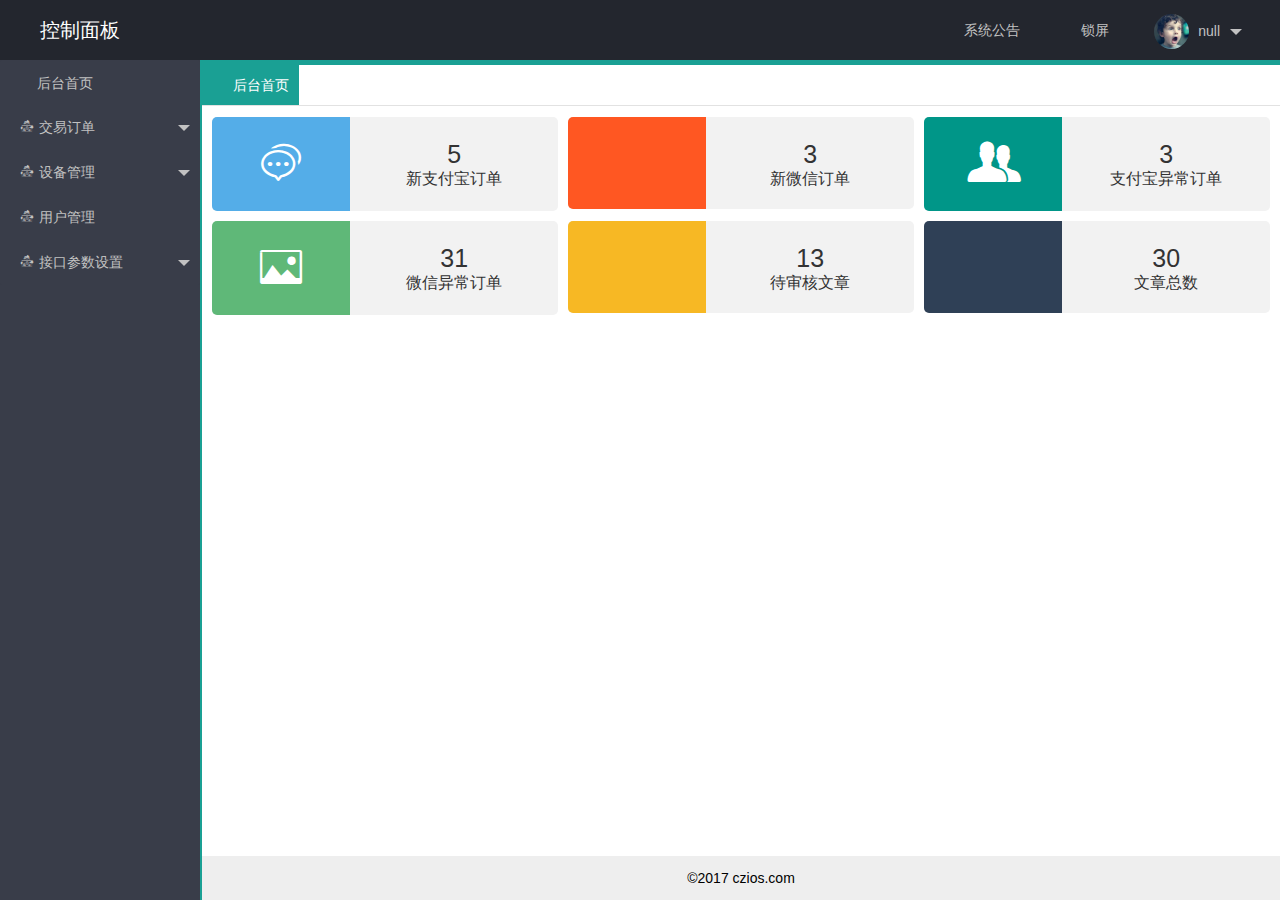
<file: WebRoot/admin/index.html>
<!DOCTYPE html>
<html>
<head>
	<meta charset="utf-8">
	<title>在线支付后台管理</title>
	<meta name="renderer" content="webkit">
	<meta http-equiv="X-UA-Compatible" content="IE=edge,chrome=1">
	<meta http-equiv="Access-Control-Allow-Origin" content="*">
	<meta name="viewport" content="width=device-width, initial-scale=1, maximum-scale=1">
	<meta name="apple-mobile-web-app-status-bar-style" content="black">
	<meta name="apple-mobile-web-app-capable" content="yes">
	<meta name="format-detection" content="telephone=no">
	<link rel="icon" href="favicon.ico">
	<link rel="stylesheet" href="layui/css/layui.css" media="all" />
	<link rel="stylesheet" href="css/font_eolqem241z66flxr.css" media="all" />
	<link rel="stylesheet" href="css/main.css" media="all" />
</head>
<body class="main_body">
	<div class="layui-layout layui-layout-admin">
		<!-- 顶部 -->
		<div class="layui-header header">
			<div class="layui-main">
				<a href="#" class="logo">控制面板</a>
				
			    <!-- 顶部右侧菜单 -->
			    <ul class="layui-nav top_menu">
			    	<li class="layui-nav-item showNotice" id="showNotice" pc>
						<a href="javascript:;"><i class="iconfont icon-gonggao"></i><cite>系统公告</cite></a>
					</li>
			    	<li class="layui-nav-item" mobile>
			    		<a href="javascript:;" data-url="page/user/changePwd.html"><i class="iconfont icon-shezhi1" data-icon="icon-shezhi1"></i><cite>设置</cite></a>
			    	</li>
			    	<li class="layui-nav-item" mobile>
			    		<a href="javascript:;" class="logout"><i class="iconfont icon-loginout"></i> 退出</a>
			    	</li>
					<li class="layui-nav-item lockcms" pc>
						<a href="javascript:;"><i class="iconfont icon-lock1"></i><cite>锁屏</cite></a>
					</li>
					<li class="layui-nav-item" pc>
						<a href="javascript:;"  class="username">
							<img src="images/face.jpg" class="layui-circle" width="35" height="35">
							<cite></cite>
						</a>
						<dl class="layui-nav-child">
							<dd><a href="javascript:;" data-url="page/user/userInfo.html"><i class="iconfont icon-zhanghu" data-icon="icon-zhanghu"></i><cite>个人资料</cite></a></dd>
							<dd><a href="javascript:;" data-url="page/user/changePwd.html"><i class="iconfont icon-shezhi1" data-icon="icon-shezhi1"></i><cite>修改密码</cite></a></dd>
							<dd><a href="javascript:;" class="logout"><i class="iconfont icon-loginout"></i><cite>退出</cite></a></dd>
						</dl>
					</li>
				</ul>
			</div>
		</div>
		<!-- 左侧导航 -->
		<div class="layui-side layui-bg-black">

			<div class="navBar layui-side-scroll"></div>
		</div>
		<!-- 右侧内容 -->
		<div class="layui-body layui-form">
			<div class="layui-tab marg0" lay-filter="bodyTab">
				<ul class="layui-tab-title top_tab">
					<li class="layui-this" lay-id=""><i class="iconfont icon-computer"></i> <cite>后台首页</cite></li>
				</ul>
				<div class="layui-tab-content clildFrame">
					<div class="layui-tab-item layui-show">
						<iframe src="page/main.html"></iframe>
					</div>
				</div>
			</div>
		</div>
		<!-- 底部 -->
		<div class="layui-footer footer">
			<p>©2017 czios.com</p>
		</div>
	</div>

	<!-- 锁屏 -->
	<div class="admin-header-lock" id="lock-box" style="display: none;">
		<div class="admin-header-lock-img"><img src="images/face.jpg"/></div>
		<div class="admin-header-lock-name" id="lockUserName">admin</div>
		<div class="input_btn">
			<input type="password" class="admin-header-lock-input layui-input" placeholder="请输入密码解锁.." name="lockPwd" id="lockPwd" />
			<button class="layui-btn" id="unlock">解锁</button>
		</div>
	</div>
	<!-- 移动导航 -->
	<div class="site-tree-mobile layui-hide"><i class="layui-icon">&#xe602;</i></div>
	<div class="site-mobile-shade"></div>

	<script type="text/javascript" src="layui/layui.js"></script>
	<script type="text/javascript" src="js/nav.js"></script>
	<script type="text/javascript" src="js/leftNav.js"></script>
	<script type="text/javascript" src="js/index.js"></script>
</body>
</html>
</file>
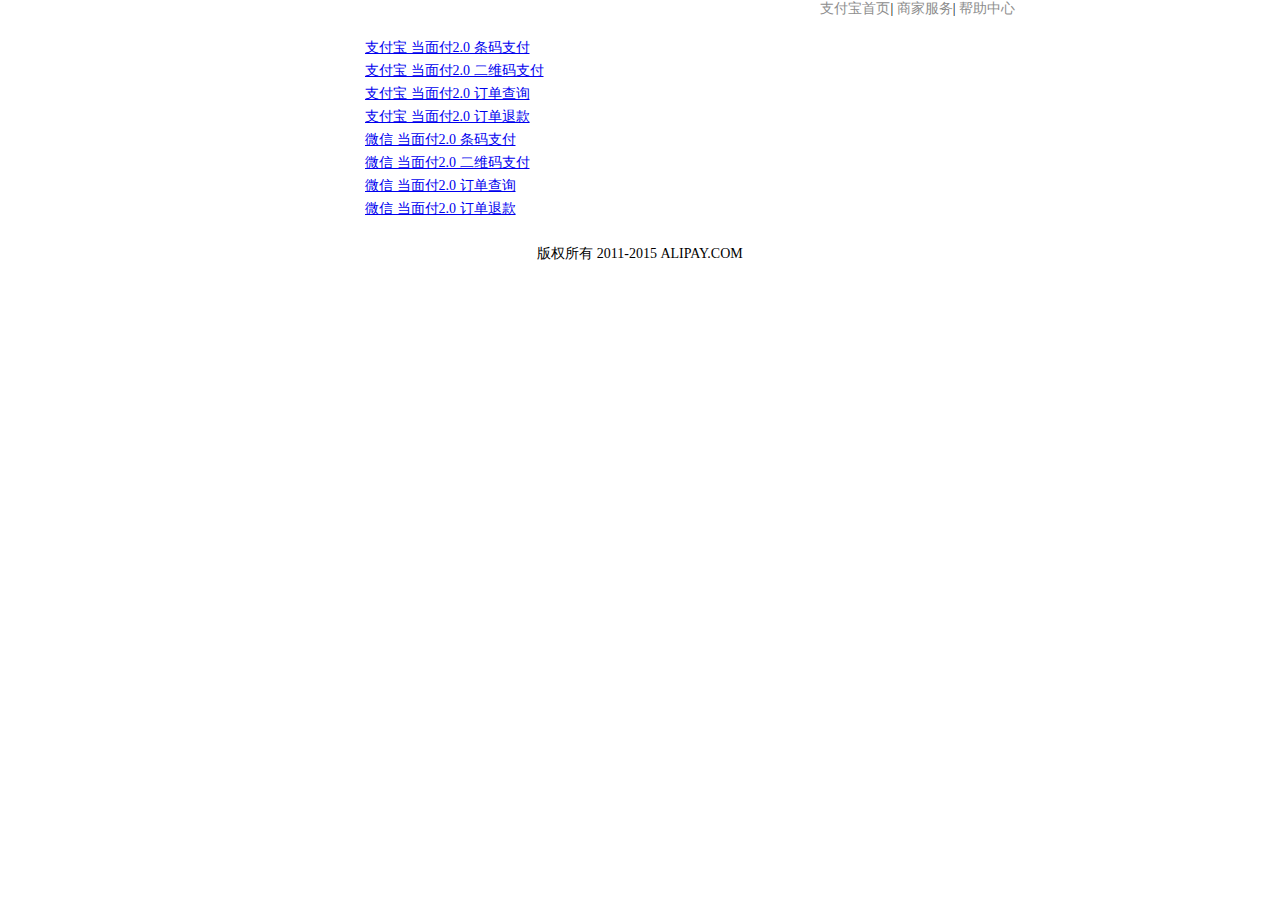
<file: WebRoot/paytest.html>
<!DOCTYPE html PUBLIC "-//W3C//DTD XHTML 1.0 Transitional//EN" "http://www.w3.org/TR/xhtml1/DTD/xhtml1-transitional.dtd">
<html>
	<head>
	<title>当面付DEMO</title>
	<meta http-equiv="Content-Type" content="text/html; charset=UTF-8">
<style>
*{
	margin:0;
	padding:0;
}
ul,ol{
	list-style:none;
}
.title{
    color: #ADADAD;
    font-size: 14px;
    font-weight: bold;
    padding: 8px 16px 5px 10px;
}
.hidden{
	display:none;
}

.new-btn-login-sp{
	border:1px solid #D74C00;
	padding:1px;
	display:inline-block;
}

.new-btn-login{
    background-color: transparent;
    background-image: url("images/new-btn-fixed.png");
    border: medium none;
}
.new-btn-login{
    background-position: 0 -198px;
    width: 82px;
	color: #FFFFFF;
    font-weight: bold;
    height: 28px;
    line-height: 28px;
    padding: 0 10px 3px;
}
.new-btn-login:hover{
	background-position: 0 -167px;
	width: 82px;
	color: #FFFFFF;
    font-weight: bold;
    height: 28px;
    line-height: 28px;
    padding: 0 10px 3px;
}
.bank-list{
	overflow:hidden;
	margin-top:5px;
}
.bank-list li{
	float:left;
	width:153px;
	margin-bottom:5px;
}

#main{
	width:750px;
	margin:0 auto;
	font-size:14px;
	font-family:'宋体';
}
#logo{
	background-color: transparent;
    background-image: url("images/new-btn-fixed.png");
    border: medium none;
	background-position:0 0;
	width:166px;
	height:35px;
    float:left;
}
.red-star{
	color:#f00;
	width:10px;
	display:inline-block;
}
.null-star{
	color:#fff;
}
.content{
	margin-top:5px;
}

.content dt{
	width:160px;
	display:inline-block;
	text-align:right;
	float:left;
	
}
.content dd{
	margin-left:100px;
	margin-bottom:5px;
}
#foot{
	margin-top:10px;
}
.foot-ul li {
	text-align:center;
}
.note-help {
    color: #999999;
    font-size: 12px;
    line-height: 130%;
    padding-left: 3px;
}

.cashier-nav {
    font-size: 14px;
    margin: 15px 0 10px;
    text-align: left;
    height:30px;
    border-bottom:solid 2px #CFD2D7;
}
.cashier-nav ol li {
    float: left;
}
.cashier-nav li.current {
    color: #AB4400;
    font-weight: bold;
}
.cashier-nav li.last {
    clear:right;
}
.alipay_link {
    text-align:right;
}
.alipay_link a:link{
    text-decoration:none;
    color:#8D8D8D;
}
.alipay_link a:visited{
    text-decoration:none;
    color:#8D8D8D;
}
</style>
</head>
<body text=#000000 bgColor="#ffffff" leftMargin=0 topMargin=4>
	<div id="main">
		<div id="head">
            <dl class="alipay_link">
                <a target="_blank" href="http://www.alipay.com/"><span>支付宝首页</span></a>|
                <a target="_blank" href="https://b.alipay.com/home.htm"><span>商家服务</span></a>|
                <a target="_blank" href="http://help.alipay.com/support/index_sh.htm"><span>帮助中心</span></a>
            </dl>
            <span class="title"></span>
		</div>
        
        
            <div id="body" style="clear:left">
                <dl class="content">
					<dt></dt>
					<dd>
						<a target="_blank" href="trade_pay.jsp"><span>支付宝 当面付2.0  条码支付</span></a>
					</dd>
					
					<dt></dt>
					<dd>
						<a target="_blank" href="trade_precreate.jsp"><span>支付宝 当面付2.0  二维码支付</span></a>
					</dd>
					
					<dt></dt>
					<dd>
						<a target="_blank" href="./trade_query.jsp"><span>支付宝 当面付2.0  订单查询</span></a>						
					</dd>
					
					<dt></dt>
					<dd>
						<a target="_blank" href="./trade_refund.jsp"><span>支付宝 当面付2.0  订单退款</span></a>						
					</dd>
                </dl>
            </div>
			
			            <div id="body" style="clear:left">
                <dl class="content">
					<dt></dt>
					<dd>
						<a target="_blank" href="wxtrade_pay.jsp"><span>微信 当面付2.0  条码支付</span></a>
					</dd>
					
					<dt></dt>
					<dd>
						<a target="_blank" href="wxtrade_precreate.jsp"><span>微信 当面付2.0  二维码支付</span></a>
					</dd>
					
					<dt></dt>
					<dd>
						<a target="_blank" href="./wxtrade_query.jsp"><span>微信 当面付2.0  订单查询</span></a>						
					</dd>
					
					<dt></dt>
					<dd>
						<a target="_blank" href="./wxtrade_refund.jsp"><span>微信 当面付2.0  订单退款</span></a>						
					</dd>
                </dl>
            </div>

        <div id="foot">
			<ul class="foot-ul">
				<li><font class="note-help"> </font></li>
				<li>
					版权所有 2011-2015 ALIPAY.COM 
				</li>
			</ul>
		</div>
	</div>
</body>
</html>
</file>
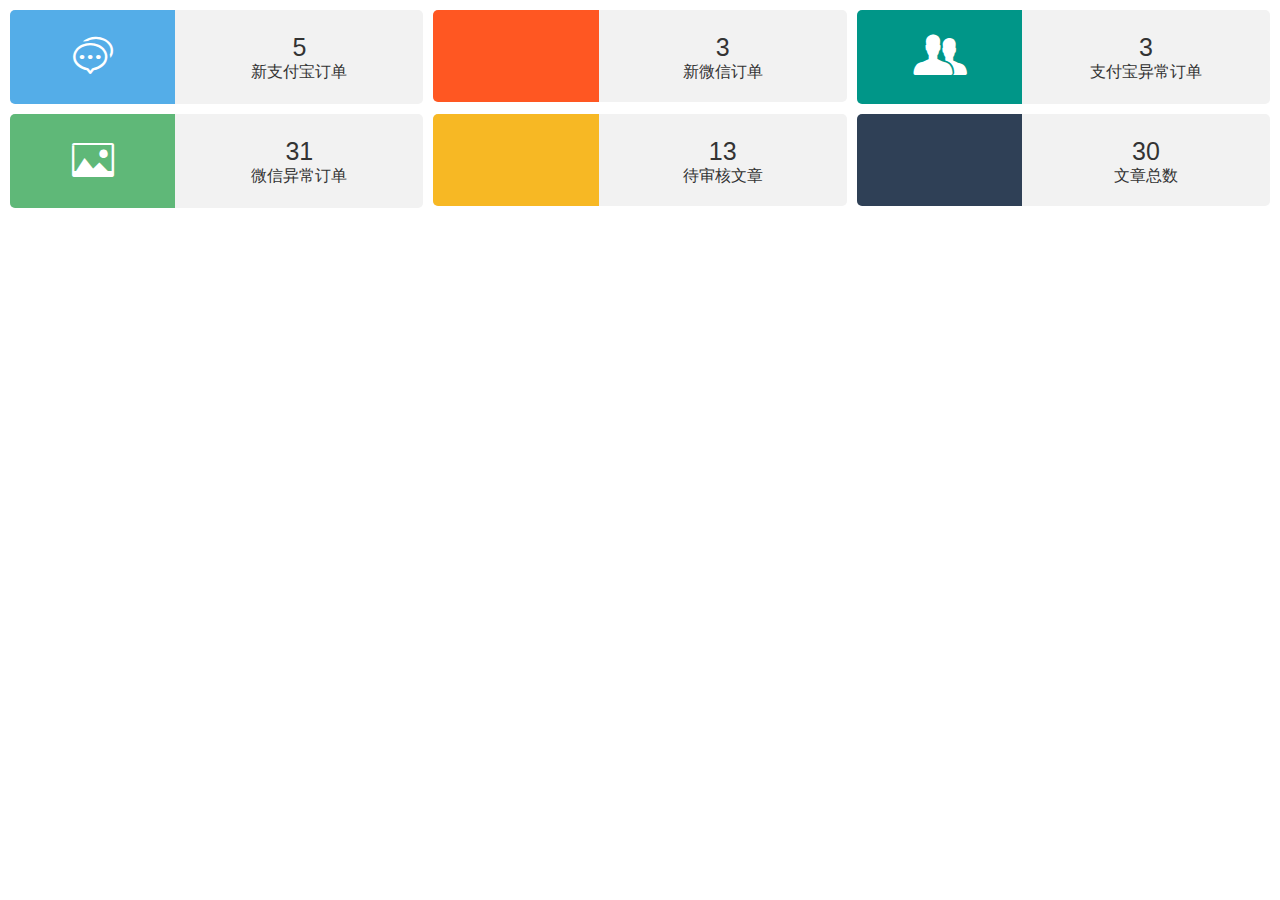
<file: WebRoot/admin/page/main.html>
<!DOCTYPE html>
<html>
<head>
	<meta charset="utf-8">
	<title>首页--后台管理</title>
	<meta name="renderer" content="webkit">
	<meta http-equiv="X-UA-Compatible" content="IE=edge,chrome=1">
	<meta name="viewport" content="width=device-width, initial-scale=1, maximum-scale=1">
	<meta name="apple-mobile-web-app-status-bar-style" content="black">
	<meta name="apple-mobile-web-app-capable" content="yes">
	<meta name="format-detection" content="telephone=no">
	<link rel="stylesheet" href="../layui/css/layui.css" media="all" />
	<link rel="stylesheet" href="../css/font_eolqem241z66flxr.css" media="all" />
	<link rel="stylesheet" href="../css/main.css" media="all" />
</head>
<body class="childrenBody">
	<div class="panel_box row">
		<div class="panel col">
			<a href="javascript:;" data-url="page/message/message.html">
				<div class="panel_icon">
					<i class="layui-icon" data-icon="&#xe63a;">&#xe63a;</i>
				</div>
				<div class="panel_word newMessage">
					<span></span>
					<cite>新支付宝订单</cite>
				</div>
			</a>
		</div>
		<div class="panel col">
			<a href="javascript:;" data-url="page/user/allUsers.html">
				<div class="panel_icon" style="background-color:#FF5722;">
					<i class="iconfont icon-dongtaifensishu" data-icon="icon-dongtaifensishu"></i>
				</div>
				<div class="panel_word userAll">
					<span></span>
					<cite>新微信订单</cite>
				</div>
			</a>
		</div>
		<div class="panel col">
			<a href="javascript:;" data-url="page/user/allUsers.html">
				<div class="panel_icon" style="background-color:#009688;">
					<i class="layui-icon" data-icon="&#xe613;">&#xe613;</i>
				</div>
				<div class="panel_word userAll">
					<span></span>
					<cite>支付宝异常订单</cite>
				</div>
			</a>
		</div>
		<div class="panel col">
			<a href="javascript:;" data-url="page/img/images.html">
				<div class="panel_icon" style="background-color:#5FB878;">
					<i class="layui-icon" data-icon="&#xe64a;">&#xe64a;</i>
				</div>
				<div class="panel_word imgAll">
					<span></span>
					<cite>微信异常订单</cite>
				</div>
			</a>
		</div>
		<div class="panel col">
			<a href="javascript:;" data-url="page/news/newsList.html">
				<div class="panel_icon" style="background-color:#F7B824;">
					<i class="iconfont icon-wenben" data-icon="icon-wenben"></i>
				</div>
				<div class="panel_word waitNews">
					<span></span>
					<cite>待审核文章</cite>
				</div>
			</a>
		</div>
		<div class="panel col max_panel">
			<a href="javascript:;" data-url="page/news/newsList.html">
				<div class="panel_icon" style="background-color:#2F4056;">
					<i class="iconfont icon-text" data-icon="icon-text"></i>
				</div>
				<div class="panel_word allNews">
					<span></span>
					<em>文章总数</em>
					<cite>文章列表</cite>
				</div>
			</a>
		</div>
	</div>



	<script type="text/javascript" src="../layui/layui.js"></script>
	<script type="text/javascript" src="../js/main.js"></script>
</body>
</html>
</file>
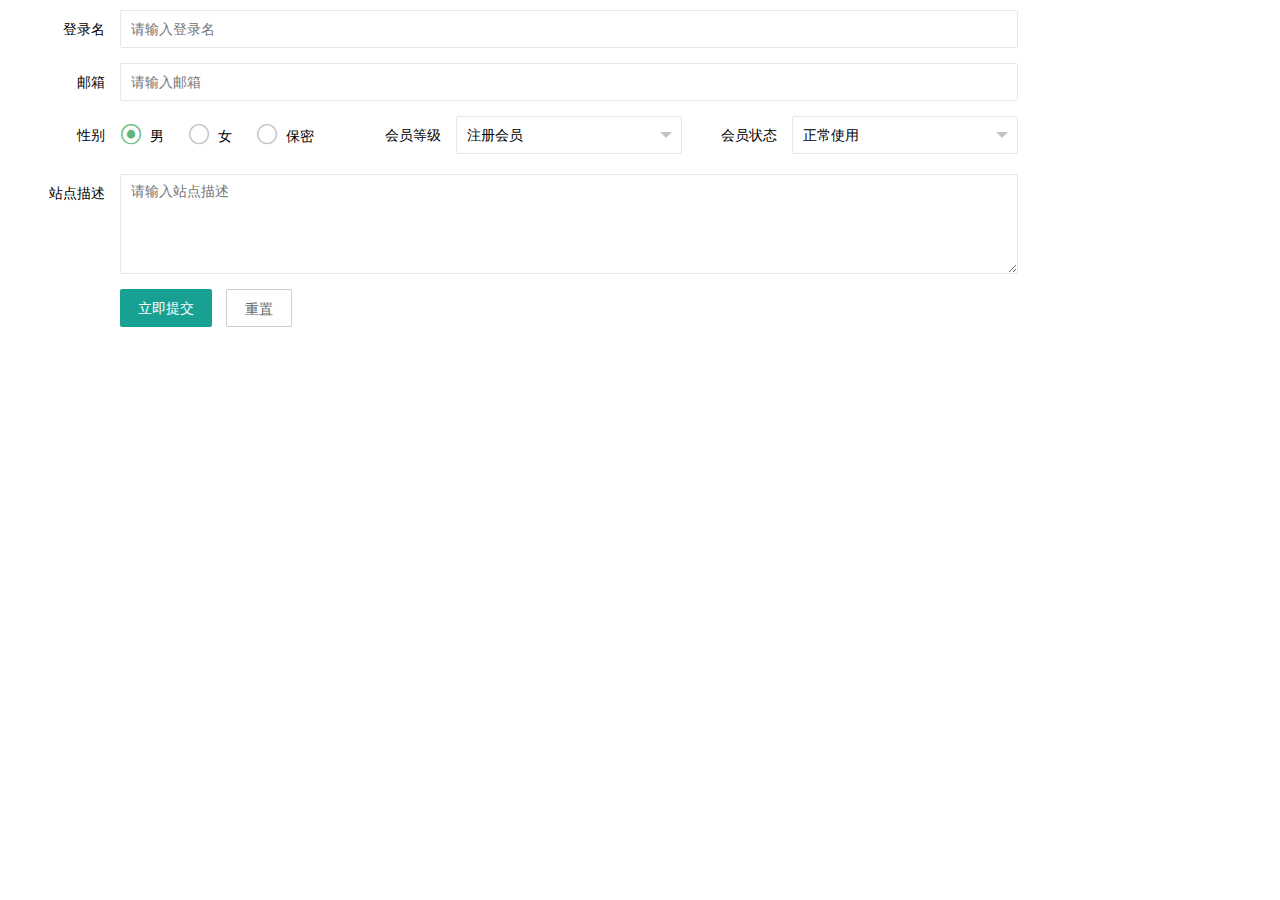
<file: WebRoot/admin/page/device/addDevice.html>
<!DOCTYPE html>
<html>
<head>
	<meta charset="utf-8">
	<title>会员添加--layui后台管理模板</title>
	<meta name="renderer" content="webkit">
	<meta http-equiv="X-UA-Compatible" content="IE=edge,chrome=1">
	<meta name="viewport" content="width=device-width, initial-scale=1, maximum-scale=1">
	<meta name="apple-mobile-web-app-status-bar-style" content="black">
	<meta name="apple-mobile-web-app-capable" content="yes">
	<meta name="format-detection" content="telephone=no">
	<link rel="stylesheet" href="../../layui/css/layui.css" media="all" />
	<style type="text/css">
		.layui-form-item .layui-inline{ width:33.333%; float:left; margin-right:0; }
		@media(max-width:1240px){
			.layui-form-item .layui-inline{ width:100%; float:none; }
		}
	</style>
</head>
<body class="childrenBody">
	<form class="layui-form" style="width:80%;">
		<div class="layui-form-item">
			<label class="layui-form-label">登录名</label>
			<div class="layui-input-block">
				<input type="text" class="layui-input userName" lay-verify="required" placeholder="请输入登录名">
			</div>
		</div>
		<div class="layui-form-item">
			<label class="layui-form-label">邮箱</label>
			<div class="layui-input-block">
				<input type="text" class="layui-input userEmail" lay-verify="email" placeholder="请输入邮箱">
			</div>
		</div>
		<div class="layui-form-item">
			<div class="layui-inline">
			    <label class="layui-form-label">性别</label>
			    <div class="layui-input-block userSex">
			      	<input type="radio" name="sex" value="男" title="男" checked>
			      	<input type="radio" name="sex" value="女" title="女">
			      	<input type="radio" name="sex" value="保密" title="保密">
			    </div>
		    </div>
		    <div class="layui-inline">
			    <label class="layui-form-label">会员等级</label>
				<div class="layui-input-block">
					<select name="userGrade" class="userGrade" lay-filter="userGrade">
						<option value="0">注册会员</option>
						<option value="1">中级会员</option>
				        <option value="2">高级会员</option>
				        <option value="3">超级会员</option>
				    </select>
				</div>
		    </div>
		    <div class="layui-inline">
			    <label class="layui-form-label">会员状态</label>
				<div class="layui-input-block">
					<select name="userStatus" class="userStatus" lay-filter="userStatus">
						<option value="0">正常使用</option>
						<option value="1">限制用户</option>
				    </select>
				</div>
		    </div>
		</div>
		<div class="layui-form-item">
			<label class="layui-form-label">站点描述</label>
			<div class="layui-input-block">
				<textarea placeholder="请输入站点描述" class="layui-textarea linksDesc"></textarea>
			</div>
		</div>
		<div class="layui-form-item">
			<div class="layui-input-block">
				<button class="layui-btn" lay-submit="" lay-filter="addUser">立即提交</button>
				<button type="reset" class="layui-btn layui-btn-primary">重置</button>
		    </div>
		</div>
	</form>
	<script type="text/javascript" src="../../layui/layui.js"></script>
	<script type="text/javascript" src="addUser.js"></script>
</body>
</html>
</file>
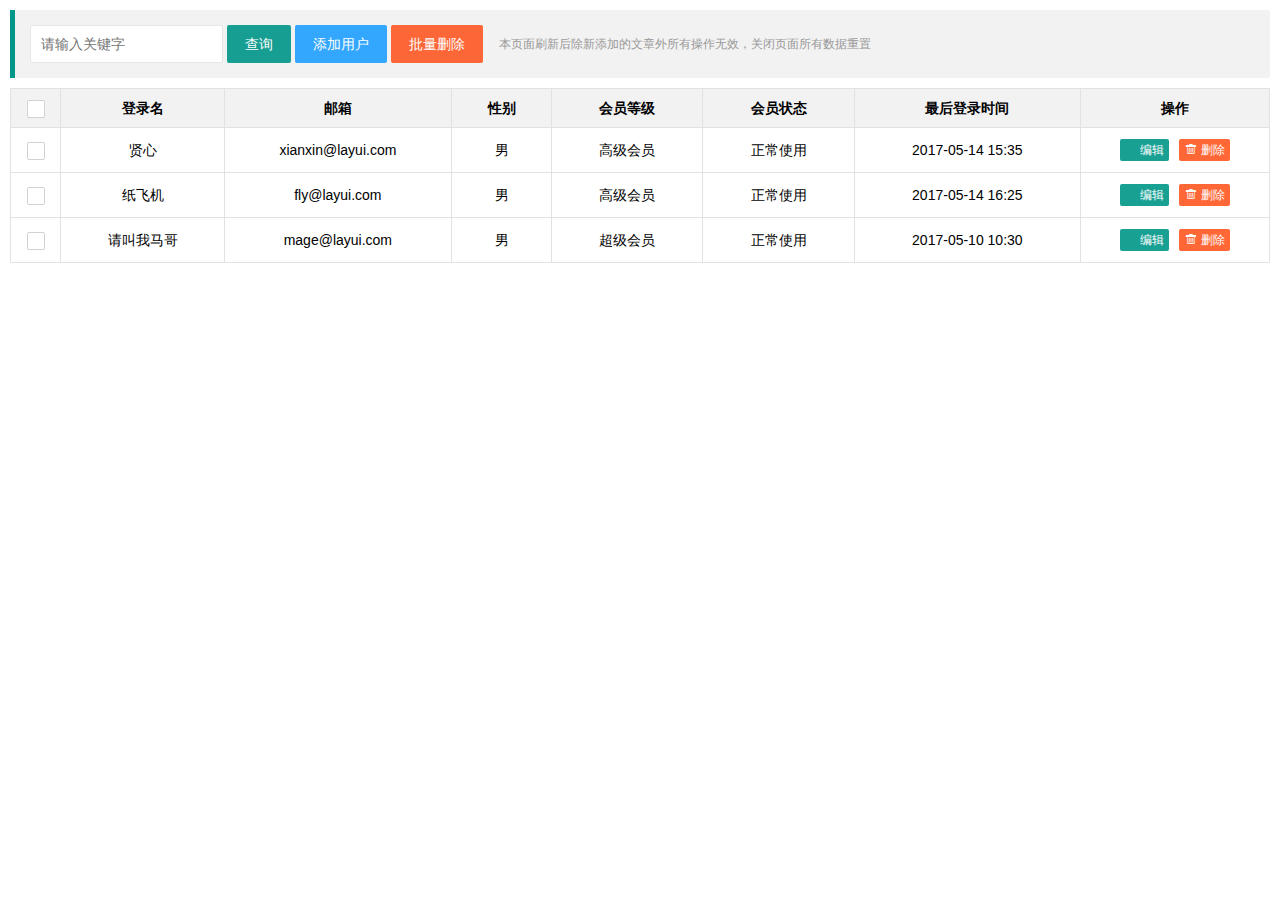
<file: WebRoot/admin/page/device/allUsers.html>
<!DOCTYPE html>
<html>
<head>
	<meta charset="utf-8">
	<title>用户总数--layui后台管理模板</title>
	<meta name="renderer" content="webkit">
	<meta http-equiv="X-UA-Compatible" content="IE=edge,chrome=1">
	<meta name="viewport" content="width=device-width, initial-scale=1, maximum-scale=1">
	<meta name="apple-mobile-web-app-status-bar-style" content="black">
	<meta name="apple-mobile-web-app-capable" content="yes">
	<meta name="format-detection" content="telephone=no">
	<link rel="stylesheet" href="../../layui/css/layui.css" media="all" />
	<link rel="stylesheet" href="../../css/font_eolqem241z66flxr.css" media="all" />
	<link rel="stylesheet" href="../../css/user.css" media="all" />
</head>
<body class="childrenBody">
	<blockquote class="layui-elem-quote news_search">
		<div class="layui-inline">
		    <div class="layui-input-inline">
		    	<input type="text" value="" placeholder="请输入关键字" class="layui-input search_input">
		    </div>
		    <a class="layui-btn search_btn">查询</a>
		</div>
		<div class="layui-inline">
			<a class="layui-btn layui-btn-normal usersAdd_btn">添加用户</a>
		</div>
		<div class="layui-inline">
			<a class="layui-btn layui-btn-danger batchDel">批量删除</a>
		</div>
		<div class="layui-inline">
			<div class="layui-form-mid layui-word-aux">　本页面刷新后除新添加的文章外所有操作无效，关闭页面所有数据重置</div>
		</div>
	</blockquote>
	<div class="layui-form news_list">
	  	<table class="layui-table">
		    <colgroup>
				<col width="50">
				<col>
				<col width="18%">
				<col width="8%">
				<col width="12%">
				<col width="12%">
				<col width="18%">
				<col width="15%">
		    </colgroup>
		    <thead>
				<tr>
					<th><input type="checkbox" name="" lay-skin="primary" lay-filter="allChoose" id="allChoose"></th>
					<th>登录名</th>
					<th>邮箱</th>
					<th>性别</th>
					<th>会员等级</th>
					<th>会员状态</th>
					<th>最后登录时间</th>
					<th>操作</th>
				</tr> 
		    </thead>
		    <tbody class="users_content"></tbody>
		</table>
	</div>
	<div id="page"></div>
	<script type="text/javascript" src="../../layui/layui.js"></script>
	<script type="text/javascript" src="allUsers.js"></script>
</body>
</html>
</file>
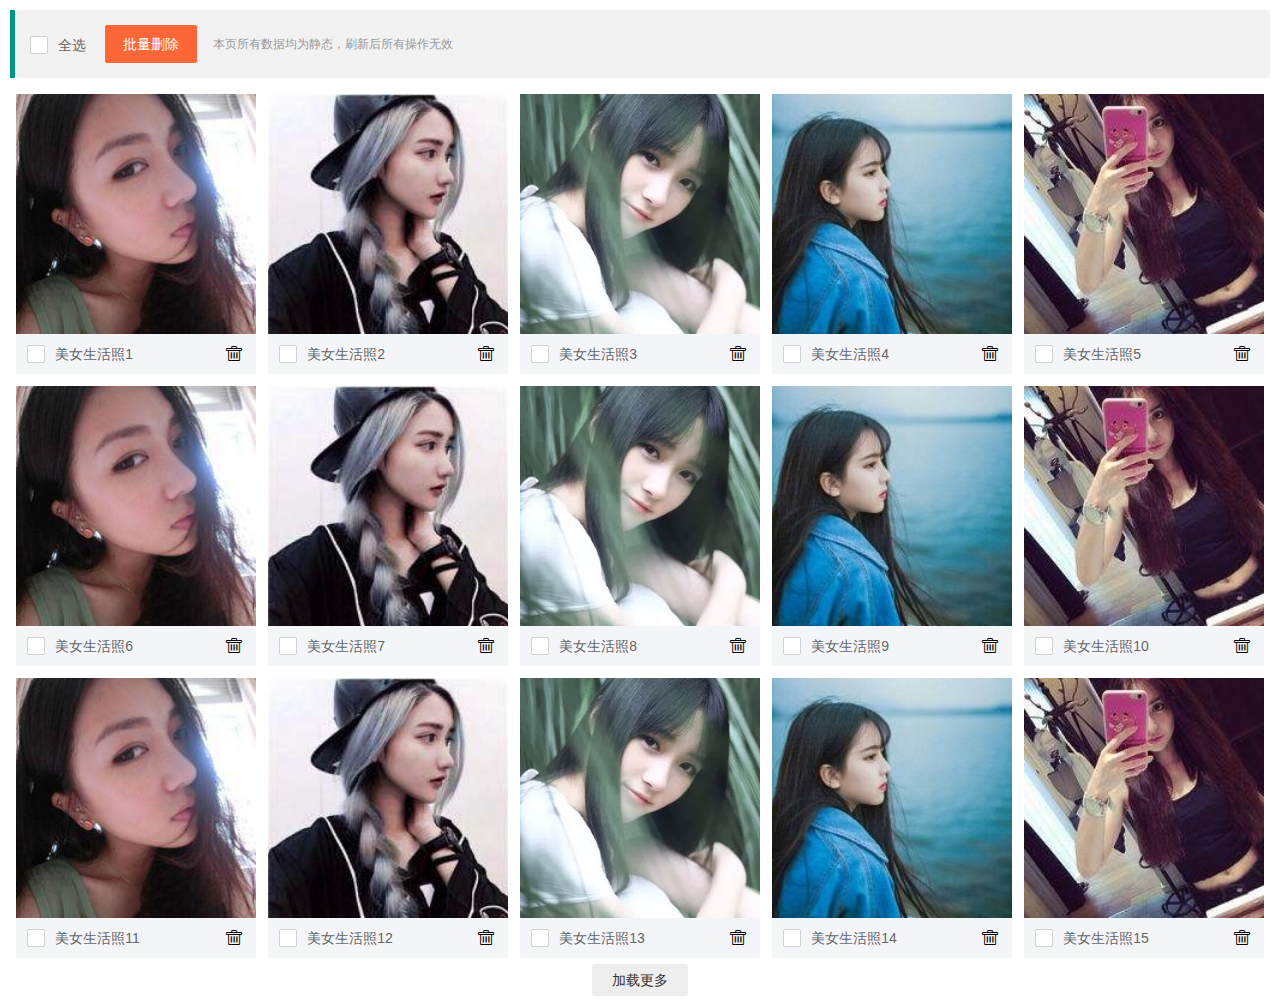
<file: WebRoot/admin/page/img/images.html>
<!DOCTYPE html>
<html>
<head>
	<meta charset="utf-8">
	<title>图片总数--layui后台管理模板</title>
	<meta name="renderer" content="webkit">
	<meta http-equiv="X-UA-Compatible" content="IE=edge,chrome=1">
	<meta name="viewport" content="width=device-width, initial-scale=1, maximum-scale=1">
	<meta name="apple-mobile-web-app-status-bar-style" content="black">
	<meta name="apple-mobile-web-app-capable" content="yes">
	<meta name="format-detection" content="telephone=no">
	<link rel="stylesheet" href="../../layui/css/layui.css" media="all" />
	<link rel="stylesheet" href="../../css/images.css" media="all" />
</head>
<body class="childrenBody">
	<form class="layui-form">
		<blockquote class="layui-elem-quote news_search">
			<div class="layui-inline">
				<input type="checkbox" name="selectAll" id="selectAll" lay-filter="selectAll" lay-skin="primary" title="全选">
			</div>
			<div class="layui-inline">
				<a class="layui-btn layui-btn-danger batchDel">批量删除</a>
			</div>
			<div class="layui-inline">
				<div class="layui-form-mid layui-word-aux">　本页所有数据均为静态，刷新后所有操作无效</div>
			</div>
		</blockquote>
		<ul id="Images"></ul>
	</form>
	<script type="text/javascript" src="../../layui/layui.js"></script>
	<script type="text/javascript" src="images.js"></script>
</body>
</html>
</file>
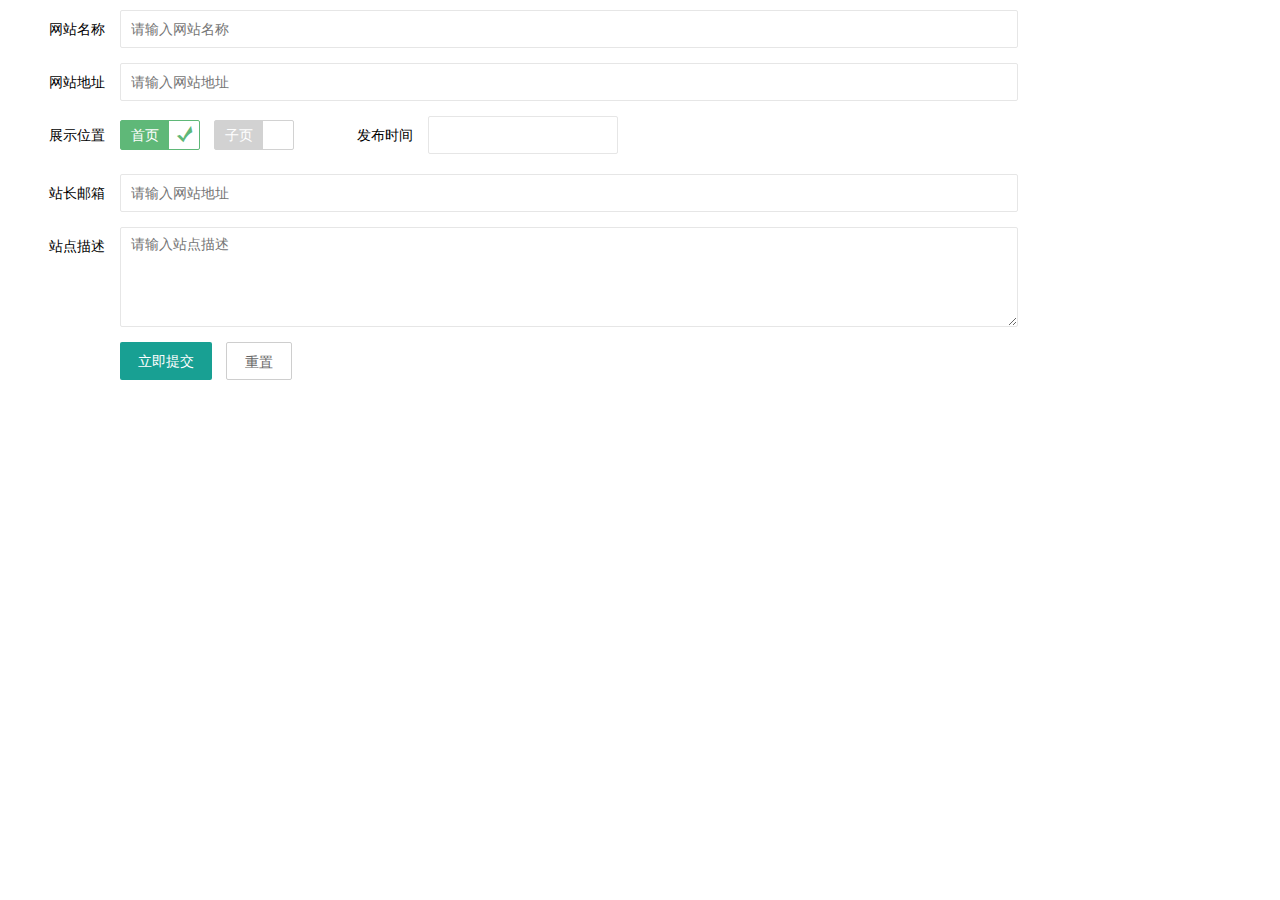
<file: WebRoot/admin/page/links/linksAdd.html>
<!DOCTYPE html>
<html>
<head>
	<meta charset="utf-8">
	<title>文章添加--layui后台管理模板</title>
	<meta name="renderer" content="webkit">
	<meta http-equiv="X-UA-Compatible" content="IE=edge,chrome=1">
	<meta name="viewport" content="width=device-width, initial-scale=1, maximum-scale=1">
	<meta name="apple-mobile-web-app-status-bar-style" content="black">
	<meta name="apple-mobile-web-app-capable" content="yes">
	<meta name="format-detection" content="telephone=no">
	<link rel="stylesheet" href="../../layui/css/layui.css" media="all" />
	<link rel="stylesheet" href="../../css/font_eolqem241z66flxr.css" media="all" />
</head>
<body class="childrenBody">
	<form class="layui-form" style="width:80%;">
		<div class="layui-form-item">
			<label class="layui-form-label">网站名称</label>
			<div class="layui-input-block">
				<input type="text" class="layui-input linksName" lay-verify="required" placeholder="请输入网站名称">
			</div>
		</div>
		<div class="layui-form-item">
			<label class="layui-form-label">网站地址</label>
			<div class="layui-input-block">
				<input type="tel" class="layui-input linksUrl" lay-verify="required|url" placeholder="请输入网站地址">
			</div>
		</div>
		<div class="layui-form-item">
			<div class="layui-inline">
				<label class="layui-form-label">展示位置</label>
				<div class="layui-input-block">
					<input type="checkbox" name="homePage" class="homePage" title="首页" checked>
					<input type="checkbox" name="subPage" class="subPage" title="子页">
				</div>
			</div>
			<div class="layui-inline">		
				<label class="layui-form-label">发布时间</label>
				<div class="layui-input-inline">
					<input type="text" class="layui-input linksTime" lay-verify="date" onclick="layui.laydate({elem:this})">
				</div>
			</div>
		</div>
		<div class="layui-form-item">
			<label class="layui-form-label">站长邮箱</label>
			<div class="layui-input-block">
				<input type="text" class="layui-input masterEmail" lay-verify="email" placeholder="请输入网站地址">
			</div>
		</div>
		<div class="layui-form-item">
			<label class="layui-form-label">站点描述</label>
			<div class="layui-input-block">
				<textarea placeholder="请输入站点描述" class="layui-textarea linksDesc"></textarea>
			</div>
		</div>
		<div class="layui-form-item">
			<div class="layui-input-block">
				<button class="layui-btn" lay-submit="" lay-filter="addLinks">立即提交</button>
				<button type="reset" class="layui-btn layui-btn-primary">重置</button>
		    </div>
		</div>
	</form>
	<script type="text/javascript" src="../../layui/layui.js"></script>
	<script type="text/javascript" src="linksAdd.js"></script>
</body>
</html>
</file>
<file: WebRoot/admin/layui/css/layui.css>
/** layui-v1.0.9_rls MIT License By http://www.layui.com */
 .layui-laypage a,a{text-decoration:none}.layui-btn,.layui-inline,img{vertical-align:middle}.layui-btn,.layui-unselect{-webkit-user-select:none;-ms-user-select:none;-moz-user-select:none}.layui-btn,.layui-tree li i,.layui-unselect{-moz-user-select:none}blockquote,body,button,dd,div,dl,dt,form,h1,h2,h3,h4,h5,h6,input,li,ol,p,pre,td,textarea,th,ul{margin:0;padding:0;-webkit-tap-highlight-color:rgba(0,0,0,0)}a:active,a:hover{outline:0}img{display:inline-block;border:none}li{list-style:none}table{border-collapse:collapse;border-spacing:0}h1,h2,h3{font-size:14px;font-weight:400}h4,h5,h6{font-size:100%;font-weight:400}button,input,optgroup,option,select,textarea{font-family:inherit;font-size:inherit;font-style:inherit;font-weight:inherit;outline:0}pre{white-space:pre-wrap;white-space:-moz-pre-wrap;white-space:-pre-wrap;white-space:-o-pre-wrap;word-wrap:break-word}::-webkit-scrollbar{width:10px;height:10px}::-webkit-scrollbar-button:vertical{display:none}::-webkit-scrollbar-corner,::-webkit-scrollbar-track{background-color:#e2e2e2}::-webkit-scrollbar-thumb{border-radius:0;background-color:rgba(0,0,0,.3)}::-webkit-scrollbar-thumb:vertical:hover{background-color:rgba(0,0,0,.35)}::-webkit-scrollbar-thumb:vertical:active{background-color:rgba(0,0,0,.38)}@font-face{font-family:layui-icon;src:url(../font/iconfont.eot?v=1.0.9);src:url(../font/iconfont.eot?v=1.0.9#iefix) format('embedded-opentype'),url(../font/iconfont.svg?v=1.0.9#iconfont) format('svg'),url(../font/iconfont.woff?v=1.0.9) format('woff'),url(../font/iconfont.ttf?v=1.0.9) format('truetype')}.layui-icon{font-family:layui-icon!important;font-size:16px;font-style:normal;-webkit-font-smoothing:antialiased;-moz-osx-font-smoothing:grayscale}body{line-height:24px;font:14px Helvetica Neue,Helvetica,PingFang SC,\5FAE\8F6F\96C5\9ED1,Tahoma,Arial,sans-serif}hr{height:1px;margin:10px 0;border:0;background-color:#e2e2e2;clear:both}a{color:#333}a:hover{color:#777}a cite{font-style:normal;*cursor:pointer}.layui-box,.layui-box *{-webkit-box-sizing:content-box!important;-moz-box-sizing:content-box!important;box-sizing:content-box!important}.layui-border-box,.layui-border-box *{-webkit-box-sizing:border-box!important;-moz-box-sizing:border-box!important;box-sizing:border-box!important}.layui-clear{clear:both;*zoom:1}.layui-clear:after{content:'\20';clear:both;*zoom:1;display:block;height:0}.layui-inline{position:relative;display:inline-block;*display:inline;*zoom:1}.layui-edge{position:absolute;width:0;height:0;border-style:dashed;border-color:transparent;overflow:hidden}.layui-elip{text-overflow:ellipsis;overflow:hidden;white-space:nowrap}.layui-disabled,.layui-disabled:hover{color:#d2d2d2!important;cursor:not-allowed!important}.layui-circle{border-radius:100%}.layui-show{display:block!important}.layui-hide{display:none!important}.layui-main{position:relative;width:1140px;margin:0 auto}.layui-header{position:relative;z-index:1000;height:60px}.layui-header a:hover{transition:all .5s;-webkit-transition:all .5s}.layui-side{position:fixed;top:0;bottom:0;z-index:999;width:200px;overflow-x:hidden}.layui-side-scroll{width:220px;height:100%;overflow-x:hidden}.layui-body{position:absolute;left:200px;right:0;top:0;bottom:0;z-index:998;width:auto;overflow:hidden;overflow-y:auto;-webkit-box-sizing:border-box;-moz-box-sizing:border-box;box-sizing:border-box}.layui-layout-admin .layui-header{background-color:#23262E}.layui-layout-admin .layui-side{top:60px;width:200px;overflow-x:hidden}.layui-layout-admin .layui-body{top:60px;bottom:44px}.layui-layout-admin .layui-main{width:auto;margin:0 15px}.layui-layout-admin .layui-footer{position:fixed;left:200px;right:0;bottom:0;height:44px;background-color:#eee}.layui-btn,.layui-input,.layui-select,.layui-textarea,.layui-upload-button{outline:0;-webkit-transition:border-color .3s cubic-bezier(.65,.05,.35,.5);transition:border-color .3s cubic-bezier(.65,.05,.35,.5);-webkit-box-sizing:border-box!important;-moz-box-sizing:border-box!important;box-sizing:border-box!important}.layui-elem-quote{margin-bottom:10px;padding:15px;line-height:22px;border-left:5px solid #009688;border-radius:0 2px 2px 0;background-color:#f2f2f2}.layui-quote-nm{border-color:#e2e2e2;border-style:solid;border-width:1px 1px 1px 5px;background:0 0}.layui-elem-field{margin-bottom:10px;padding:0;border:1px solid #e2e2e2}.layui-elem-field legend{margin-left:20px;padding:0 10px;font-size:20px;font-weight:300}.layui-field-title{margin:10px 0 20px;border:none;border-top:1px solid #e2e2e2}.layui-field-box{padding:10px 15px}.layui-field-title .layui-field-box{padding:10px 0}.layui-progress{position:relative;height:6px;border-radius:20px;background-color:#e2e2e2}.layui-progress-bar{position:absolute;width:0;max-width:100%;height:6px;border-radius:20px;text-align:right;background-color:#5FB878;transition:all .3s;-webkit-transition:all .3s}.layui-progress-big,.layui-progress-big .layui-progress-bar{height:18px;line-height:18px}.layui-progress-text{position:relative;top:-18px;line-height:18px;font-size:12px;color:#666}.layui-progress-big .layui-progress-text{position:static;padding:0 10px;color:#fff}.layui-collapse{border:1px solid #e2e2e2;border-radius:2px}.layui-colla-item{border-top:1px solid #e2e2e2}.layui-colla-item:first-child{border-top:none}.layui-colla-title{position:relative;height:42px;line-height:42px;padding:0 15px 0 35px;color:#333;background-color:#f2f2f2;cursor:pointer}.layui-colla-content{display:none;padding:10px 15px;line-height:22px;border-top:1px solid #e2e2e2;color:#666}.layui-colla-icon{position:absolute;left:15px;top:0;font-size:14px}.layui-bg-red{background-color:#FF5722}.layui-bg-orange{background-color:#F7B824}.layui-bg-green{background-color:#009688}.layui-bg-cyan{background-color:#2F4056}.layui-bg-blue{background-color:#1E9FFF}.layui-bg-black{background-color:#393D49}.layui-bg-gray{background-color:#eee}.layui-word-aux{font-size:12px;color:#999;padding:0 5px}.layui-btn{display:inline-block;height:38px;line-height:38px;padding:0 18px;background-color:#009688;color:#fff;white-space:nowrap;text-align:center;font-size:14px;border:none;border-radius:2px;cursor:pointer;opacity:.9;filter:alpha(opacity=90)}.layui-btn:hover{opacity:.8;filter:alpha(opacity=80);color:#fff}.layui-btn:active{opacity:1;filter:alpha(opacity=100)}.layui-btn+.layui-btn{margin-left:10px}.layui-btn-radius{border-radius:100px}.layui-btn .layui-icon{font-size:18px;vertical-align:bottom}.layui-btn-primary{border:1px solid #C9C9C9;background-color:#fff;color:#555}.layui-btn-primary:hover{border-color:#009688;color:#333}.layui-btn-normal{background-color:#1E9FFF}.layui-btn-warm{background-color:#F7B824}.layui-btn-danger{background-color:#FF5722}.layui-btn-disabled,.layui-btn-disabled:active,.layui-btn-disabled:hover{border:1px solid #e6e6e6;background-color:#FBFBFB;color:#C9C9C9;cursor:not-allowed;opacity:1}.layui-btn-big{height:44px;line-height:44px;padding:0 25px;font-size:16px}.layui-btn-small{height:30px;line-height:30px;padding:0 10px;font-size:12px}.layui-btn-small i{font-size:16px!important}.layui-btn-mini{height:22px;line-height:22px;padding:0 5px;font-size:12px}.layui-btn-mini i{font-size:14px!important}.layui-btn-group{display:inline-block;vertical-align:middle;font-size:0}.layui-btn-group .layui-btn{margin-left:0!important;margin-right:0!important;border-left:1px solid rgba(255,255,255,.5);border-radius:0}.layui-btn-group .layui-btn-primary{border-left:none}.layui-btn-group .layui-btn-primary:hover{border-color:#C9C9C9;color:#009688}.layui-btn-group .layui-btn:first-child{border-left:none;border-radius:2px 0 0 2px}.layui-btn-group .layui-btn-primary:first-child{border-left:1px solid #c9c9c9}.layui-btn-group .layui-btn:last-child{border-radius:0 2px 2px 0}.layui-btn-group .layui-btn+.layui-btn{margin-left:0}.layui-btn-group+.layui-btn-group{margin-left:10px}.layui-input,.layui-select,.layui-textarea{height:38px;line-height:38px;line-height:36px\9;border:1px solid #e6e6e6;background-color:#fff;border-radius:2px}.layui-form-label,.layui-form-mid,.layui-textarea{line-height:20px;position:relative}.layui-input,.layui-textarea{display:block;width:100%;padding-left:10px}.layui-input:hover,.layui-textarea:hover{border-color:#D2D2D2!important}.layui-input:focus,.layui-textarea:focus{border-color:#C9C9C9!important}.layui-textarea{min-height:100px;height:auto;padding:6px 10px;resize:vertical}.layui-select{padding:0 10px}.layui-form input[type=checkbox],.layui-form input[type=radio],.layui-form select{display:none}.layui-form-item{margin-bottom:15px;clear:both;*zoom:1}.layui-form-item:after{content:'\20';clear:both;*zoom:1;display:block;height:0}.layui-form-label{float:left;display:block;padding:9px 15px;width:80px;font-weight:400;text-align:right}.layui-form-item .layui-inline{margin-bottom:5px;margin-right:10px}.layui-input-block,.layui-input-inline{position:relative}.layui-input-block{margin-left:110px;min-height:36px}.layui-input-inline{display:inline-block;vertical-align:middle}.layui-form-item .layui-input-inline{float:left;width:190px;margin-right:10px}.layui-form-text .layui-input-inline{width:auto}.layui-form-mid{float:left;display:block;padding:8px 0;margin-right:10px}.layui-form-danger+.layui-form-select .layui-input,.layui-form-danger:focus{border:1px solid #FF5722!important}.layui-form-select{position:relative}.layui-form-select .layui-input{padding-right:30px;cursor:pointer}.layui-form-select .layui-edge{position:absolute;right:10px;top:50%;margin-top:-3px;cursor:pointer;border-width:6px;border-top-color:#c2c2c2;border-top-style:solid;transition:all .3s;-webkit-transition:all .3s}.layui-form-select dl{display:none;position:absolute;left:0;top:42px;padding:5px 0;z-index:999;min-width:100%;border:1px solid #d2d2d2;max-height:300px;overflow-y:auto;background-color:#fff;border-radius:2px;box-shadow:0 2px 4px rgba(0,0,0,.12);box-sizing:border-box}.layui-form-select dl dd,.layui-form-select dl dt{padding:0 10px;line-height:36px;white-space:nowrap;overflow:hidden;text-overflow:ellipsis}.layui-form-select dl dt{font-size:12px;color:#999}.layui-form-select dl dd{cursor:pointer}.layui-form-select dl dd:hover{background-color:#f2f2f2}.layui-form-select .layui-select-group dd{padding-left:20px}.layui-form-select dl dd.layui-this{background-color:#5FB878;color:#fff}.layui-form-checkbox,.layui-form-select dl dd.layui-disabled{background-color:#fff}.layui-form-selected dl{display:block}.layui-form-checkbox,.layui-form-checkbox *,.layui-form-radio,.layui-form-radio *,.layui-form-switch{display:inline-block;vertical-align:middle}.layui-form-selected .layui-edge{margin-top:-9px;-webkit-transform:rotate(180deg);transform:rotate(180deg);margin-top:-3px\9}:root .layui-form-selected .layui-edge{margin-top:-9px\0/IE9}.layui-select-none{margin:5px 0;text-align:center;color:#999}.layui-select-disabled .layui-disabled{border-color:#eee!important}.layui-select-disabled .layui-edge{border-top-color:#d2d2d2}.layui-form-checkbox{position:relative;height:30px;line-height:28px;margin-right:10px;padding-right:30px;border:1px solid #d2d2d2;cursor:pointer;font-size:0;border-radius:2px;-webkit-transition:.1s linear;transition:.1s linear;box-sizing:border-box!important}.layui-form-checkbox:hover{border:1px solid #c2c2c2}.layui-form-checkbox span{padding:0 10px;height:100%;font-size:14px;background-color:#d2d2d2;color:#fff;overflow:hidden;white-space:nowrap;text-overflow:ellipsis}.layui-form-checkbox:hover span{background-color:#c2c2c2}.layui-form-checkbox i{position:absolute;right:0;width:30px;color:#fff;font-size:20px;text-align:center}.layui-form-checkbox:hover i{color:#c2c2c2}.layui-form-checked,.layui-form-checked:hover{border-color:#5FB878}.layui-form-checked span,.layui-form-checked:hover span{background-color:#5FB878}.layui-form-checked i,.layui-form-checked:hover i{color:#5FB878}.layui-form-item .layui-form-checkbox{margin-top:4px}.layui-form-checkbox[lay-skin=primary]{height:auto!important;line-height:normal!important;border:none!important;margin-right:0;padding-right:0;background:0 0}.layui-form-checkbox[lay-skin=primary] span{float:right;padding-right:15px;line-height:18px;background:0 0;color:#666}.layui-form-checkbox[lay-skin=primary] i{position:relative;top:0;width:16px;line-height:16px;border:1px solid #d2d2d2;font-size:12px;border-radius:2px;background-color:#fff;-webkit-transition:.1s linear;transition:.1s linear}.layui-form-checkbox[lay-skin=primary]:hover i{border-color:#5FB878;color:#fff}.layui-form-checked[lay-skin=primary] i{border-color:#5FB878;background-color:#5FB878;color:#fff}.layui-checkbox-disbaled[lay-skin=primary] span{background:0 0!important}.layui-checkbox-disbaled[lay-skin=primary]:hover i{border-color:#d2d2d2}.layui-form-item .layui-form-checkbox[lay-skin=primary]{margin-top:10px}.layui-form-switch{position:relative;height:22px;line-height:22px;width:42px;padding:0 5px;margin-top:8px;border:1px solid #d2d2d2;border-radius:20px;cursor:pointer;background-color:#fff;-webkit-transition:.1s linear;transition:.1s linear}.layui-form-switch i{position:absolute;left:5px;top:3px;width:16px;height:16px;border-radius:20px;background-color:#d2d2d2;-webkit-transition:.1s linear;transition:.1s linear}.layui-form-switch em{position:absolute;right:5px;top:0;width:25px;padding:0!important;text-align:center!important;color:#999!important;font-style:normal!important;font-size:12px}.layui-form-onswitch{border-color:#5FB878;background-color:#5FB878}.layui-form-onswitch i{left:32px;background-color:#fff}.layui-form-onswitch em{left:5px;right:auto;color:#fff!important}.layui-checkbox-disbaled{border-color:#e2e2e2!important}.layui-checkbox-disbaled span{background-color:#e2e2e2!important}.layui-checkbox-disbaled:hover i{color:#fff!important}.layui-form-radio{line-height:28px;margin:6px 10px 0 0;padding-right:10px;cursor:pointer;font-size:0}.layui-form-radio i{margin-right:8px;font-size:22px;color:#c2c2c2}.layui-form-radio span{font-size:14px}.layui-form-radio i:hover,.layui-form-radioed i{color:#5FB878}.layui-radio-disbaled i{color:#e2e2e2!important}.layui-form-pane .layui-form-label{width:110px;padding:8px 15px;height:38px;line-height:20px;border:1px solid #e6e6e6;border-radius:2px 0 0 2px;text-align:center;background-color:#FBFBFB;overflow:hidden;white-space:nowrap;text-overflow:ellipsis;-webkit-box-sizing:border-box!important;-moz-box-sizing:border-box!important;box-sizing:border-box!important}.layui-form-pane .layui-input-inline{margin-left:-1px}.layui-form-pane .layui-input-block{margin-left:110px;left:-1px}.layui-form-pane .layui-input{border-radius:0 2px 2px 0}.layui-form-pane .layui-form-text .layui-form-label{float:none;width:100%;border-right:1px solid #e6e6e6;border-radius:2px;-webkit-box-sizing:border-box!important;-moz-box-sizing:border-box!important;box-sizing:border-box!important;text-align:left}.layui-laypage button,.layui-laypage input,.layui-nav{-webkit-box-sizing:border-box!important;-moz-box-sizing:border-box!important}.layui-form-pane .layui-form-text .layui-input-inline{display:block;margin:0;top:-1px;clear:both}.layui-form-pane .layui-form-text .layui-input-block{margin:0;left:0;top:-1px}.layui-form-pane .layui-form-text .layui-textarea{min-height:100px;border-radius:0 0 2px 2px}.layui-form-pane .layui-form-checkbox{margin:4px 0 4px 10px}.layui-form-pane .layui-form-radio,.layui-form-pane .layui-form-switch{margin-top:6px;margin-left:10px}.layui-form-pane .layui-form-item[pane]{position:relative;border:1px solid #e6e6e6}.layui-form-pane .layui-form-item[pane] .layui-form-label{position:absolute;left:0;top:0;height:100%;border-width:0 1px 0 0}.layui-form-pane .layui-form-item[pane] .layui-input-inline{margin-left:110px}.layui-layedit{border:1px solid #d2d2d2;border-radius:2px}.layui-layedit-tool{padding:3px 5px;border-bottom:1px solid #e2e2e2;font-size:0}.layedit-tool-fixed{position:fixed;top:0;border-top:1px solid #e2e2e2}.layui-layedit-tool .layedit-tool-mid,.layui-layedit-tool .layui-icon{display:inline-block;vertical-align:middle;text-align:center;font-size:14px}.layui-layedit-tool .layui-icon{position:relative;width:32px;height:30px;line-height:30px;margin:3px 5px;color:#777;cursor:pointer;border-radius:2px}.layui-layedit-tool .layui-icon:hover{color:#393D49}.layui-layedit-tool .layui-icon:active{color:#000}.layui-layedit-tool .layedit-tool-active{background-color:#e2e2e2;color:#000}.layui-layedit-tool .layui-disabled,.layui-layedit-tool .layui-disabled:hover{color:#d2d2d2;cursor:not-allowed}.layui-layedit-tool .layedit-tool-mid{width:1px;height:18px;margin:0 10px;background-color:#d2d2d2}.layedit-tool-html{width:50px!important;font-size:30px!important}.layedit-tool-b,.layedit-tool-code,.layedit-tool-help{font-size:16px!important}.layedit-tool-d,.layedit-tool-face,.layedit-tool-image,.layedit-tool-unlink{font-size:18px!important}.layedit-tool-image input{position:absolute;font-size:0;left:0;top:0;width:100%;height:100%;opacity:.01;filter:Alpha(opacity=1);cursor:pointer}.layui-layedit-iframe iframe{display:block;width:100%}#LAY_layedit_code{overflow:hidden}.layui-table{width:100%;margin:10px 0;background-color:#fff}.layui-table tr{transition:all .3s;-webkit-transition:all .3s}.layui-table thead tr{background-color:#f2f2f2}.layui-table th{text-align:left}.layui-table td,.layui-table th{padding:9px 15px;min-height:20px;line-height:20px;border:1px solid #e2e2e2;font-size:14px}.layui-table tr:hover,.layui-table[lay-even] tr:nth-child(even){background-color:#f8f8f8}.layui-table[lay-skin=line],.layui-table[lay-skin=row]{border:1px solid #e2e2e2}.layui-table[lay-skin=line] td,.layui-table[lay-skin=line] th{border:none;border-bottom:1px solid #e2e2e2}.layui-table[lay-skin=row] td,.layui-table[lay-skin=row] th{border:none;border-right:1px solid #e2e2e2}.layui-table[lay-skin=nob] td,.layui-table[lay-skin=nob] th{border:none}.layui-upload-button{position:relative;display:inline-block;vertical-align:middle;min-width:60px;height:38px;line-height:38px;border:1px solid #DFDFDF;border-radius:2px;overflow:hidden;background-color:#fff;color:#666}.layui-upload-button:hover{border:1px solid #aaa;color:#333}.layui-upload-button:active{border:1px solid #4CAF50;color:#000}.layui-upload-button input,.layui-upload-file{opacity:.01;filter:Alpha(opacity=1);cursor:pointer}.layui-upload-button input{position:absolute;left:0;top:0;z-index:10;font-size:100px;width:100%;height:100%}.layui-upload-icon{display:block;margin:0 15px;text-align:center}.layui-upload-icon i{margin-right:5px;vertical-align:top;font-size:20px;color:#5FB878}.layui-upload-iframe{position:absolute;width:0;height:0;border:0;visibility:hidden}.layui-upload-enter{border:1px solid #009E94;background-color:#009E94;color:#fff;-webkit-transform:scale(1.1);transform:scale(1.1)}.layui-upload-enter .layui-upload-icon,.layui-upload-enter .layui-upload-icon i{color:#fff}.layui-flow-more{margin:10px 0;text-align:center;color:#999;font-size:14px}.layui-flow-more a{height:32px;line-height:32px}.layui-flow-more a *{display:inline-block;vertical-align:top}.layui-flow-more a cite{padding:0 20px;border-radius:3px;background-color:#eee;color:#333;font-style:normal}.layui-flow-more a cite:hover{opacity:.8}.layui-flow-more a i{font-size:30px;color:#737383}.layui-laypage{display:inline-block;*display:inline;*zoom:1;vertical-align:middle;margin:10px 0;font-size:0}.layui-laypage>:first-child,.layui-laypage>:first-child em{border-radius:2px 0 0 2px}.layui-laypage>:last-child,.layui-laypage>:last-child em{border-radius:0 2px 2px 0}.layui-laypage a,.layui-laypage span{display:inline-block;*display:inline;*zoom:1;vertical-align:middle;padding:0 15px;border:1px solid #e2e2e2;height:28px;line-height:28px;margin:0 -1px 5px 0;background-color:#fff;color:#333;font-size:12px}.layui-laypage em{font-style:normal}.layui-laypage span{color:#999;font-weight:700}.layui-laypage .layui-laypage-curr{position:relative}.layui-laypage .layui-laypage-curr em{position:relative;color:#fff;font-weight:400}.layui-laypage .layui-laypage-curr .layui-laypage-em{position:absolute;left:-1px;top:-1px;padding:1px;width:100%;height:100%;background-color:#009688}.layui-laypage-em{border-radius:2px}.layui-laypage-next em,.layui-laypage-prev em{font-family:Sim sun;font-size:16px}.layui-laypage .layui-laypage-total{height:30px;line-height:30px;margin-left:1px;border:none;font-weight:400}.layui-laypage button,.layui-laypage input{height:30px;line-height:30px;border:1px solid #e2e2e2;border-radius:2px;vertical-align:top;background-color:#fff;box-sizing:border-box!important}.layui-laypage input{width:50px;margin:0 5px;text-align:center}.layui-laypage button{margin-left:5px;padding:0 15px;cursor:pointer}.layui-code{position:relative;margin:10px 0;padding:15px;line-height:20px;border:1px solid #ddd;border-left-width:6px;background-color:#F2F2F2;color:#333;font-family:Courier New;font-size:12px}.layui-tree{line-height:26px}.layui-tree li{text-overflow:ellipsis;overflow:hidden;white-space:nowrap}.layui-tree li .layui-tree-spread,.layui-tree li a{display:inline-block;vertical-align:top;height:26px;*display:inline;*zoom:1;cursor:pointer}.layui-tree li a{font-size:0}.layui-tree li a i{font-size:16px}.layui-tree li a cite{padding:0 6px;font-size:14px;font-style:normal}.layui-tree li i{padding-left:6px;color:#333}.layui-tree li .layui-tree-check{font-size:13px}.layui-tree li .layui-tree-check:hover{color:#009E94}.layui-tree li ul{display:none;margin-left:20px}.layui-tree li .layui-tree-enter{line-height:24px;border:1px dotted #000}.layui-tree-drag{display:none;position:absolute;left:-666px;top:-666px;background-color:#f2f2f2;padding:5px 10px;border:1px dotted #000;white-space:nowrap}.layui-tree-drag i{padding-right:5px}.layui-nav{position:relative;padding:0 20px;background-color:#393D49;color:#c2c2c2;border-radius:2px;font-size:0;box-sizing:border-box!important}.layui-nav *{font-size:14px}.layui-nav .layui-nav-item{position:relative;display:inline-block;*display:inline;*zoom:1;vertical-align:middle;line-height:60px}.layui-nav .layui-nav-item a{display:block;padding:0 20px;color:#c2c2c2;transition:all .3s;-webkit-transition:all .3s}.layui-nav .layui-this:after,.layui-nav-bar,.layui-nav-tree .layui-nav-itemed:after{position:absolute;left:0;top:0;width:0;height:5px;background-color:#5FB878;transition:all .2s;-webkit-transition:all .2s}.layui-nav-bar{z-index:1000}.layui-nav .layui-nav-item a:hover,.layui-nav .layui-this a{color:#fff}.layui-nav .layui-this:after{content:'';top:auto;bottom:0;width:100%}.layui-nav .layui-nav-more{content:'';width:0;height:0;border-style:solid dashed dashed;border-color:#c2c2c2 transparent transparent;overflow:hidden;cursor:pointer;transition:all .2s;-webkit-transition:all .2s;position:absolute;top:28px;right:3px;border-width:6px}.layui-nav .layui-nav-mored,.layui-nav-itemed .layui-nav-more{top:22px;border-style:dashed dashed solid;border-color:transparent transparent #c2c2c2}.layui-nav-child{display:none;position:absolute;left:0;top:65px;min-width:100%;line-height:36px;padding:5px 0;box-shadow:0 2px 4px rgba(0,0,0,.12);border:1px solid #d2d2d2;background-color:#fff;z-index:100;border-radius:2px;white-space:nowrap}.layui-nav .layui-nav-child a{color:#333}.layui-nav .layui-nav-child a:hover{background-color:#f2f2f2;color:#333}.layui-nav-child dd{position:relative}.layui-nav-child dd.layui-this{background-color:#5FB878;color:#fff}.layui-nav-child dd.layui-this a{color:#fff}.layui-nav-child dd.layui-this:after{display:none}.layui-nav-tree{width:200px;padding:0}.layui-nav-tree .layui-nav-item{display:block;width:100%;line-height:45px}.layui-nav-tree .layui-nav-item a{height:45px;text-overflow:ellipsis;overflow:hidden;white-space:nowrap}.layui-nav-tree .layui-nav-item a:hover{background-color:#4E5465}.layui-nav-tree .layui-nav-child dd.layui-this,.layui-nav-tree .layui-this,.layui-nav-tree .layui-this>a,.layui-nav-tree .layui-this>a:hover{background-color:#009688;color:#fff}.layui-nav-tree .layui-this:after{display:none}.layui-nav-itemed>a,.layui-nav-tree .layui-nav-title a,.layui-nav-tree .layui-nav-title a:hover{background-color:#2B2E37!important;color:#fff!important}.layui-nav-tree .layui-nav-bar{width:5px;height:0;background-color:#009688}.layui-nav-tree .layui-nav-child{position:relative;z-index:0;top:0;border:none;box-shadow:none}.layui-nav-tree .layui-nav-child a{height:40px;line-height:40px;color:#c2c2c2}.layui-nav-tree .layui-nav-child,.layui-nav-tree .layui-nav-child a:hover{background:0 0;color:#fff}.layui-nav-tree .layui-nav-more{top:20px;right:10px}.layui-nav-itemed .layui-nav-more{top:14px}.layui-nav-itemed .layui-nav-child{display:block;padding:0}.layui-nav-side{position:fixed;top:0;bottom:0;left:0;overflow-x:hidden;z-index:999}.layui-breadcrumb{visibility:hidden;font-size:0}.layui-breadcrumb a{padding-right:8px;line-height:22px;font-size:14px;color:#333!important}.layui-breadcrumb a:hover{color:#01AAED!important}.layui-breadcrumb a cite,.layui-breadcrumb a span{color:#666;cursor:text;font-style:normal}.layui-breadcrumb a span{padding-left:8px;font-family:Sim sun}.layui-tab{margin:10px 0;text-align:left!important}.layui-fixbar li,.layui-tab-bar,.layui-tab-title li,.layui-util-face ul li{cursor:pointer;text-align:center}.layui-tab[overflow]>.layui-tab-title{overflow:hidden}.layui-tab-title{position:relative;left:0;height:40px;white-space:nowrap;font-size:0;border-bottom:1px solid #e2e2e2;transition:all .2s;-webkit-transition:all .2s}.layui-tab-title li{display:inline-block;*display:inline;*zoom:1;vertical-align:middle;font-size:14px;transition:all .2s;-webkit-transition:all .2s;position:relative;line-height:40px;min-width:65px;padding:0 10px}.layui-tab-title li a{display:block}.layui-tab-title .layui-this{color:#000}.layui-tab-title .layui-this:after{position:absolute;left:0;top:0;content:'';width:100%;height:41px;border:1px solid #e2e2e2;border-bottom-color:#fff;border-radius:2px 2px 0 0;-webkit-box-sizing:border-box!important;-moz-box-sizing:border-box!important;box-sizing:border-box!important;pointer-events:none}.layui-tab-bar{position:absolute;right:0;top:0;z-index:10;width:30px;height:39px;line-height:39px;border:1px solid #e2e2e2;border-radius:2px;background-color:#fff}.layui-tab-bar .layui-icon{position:relative;display:inline-block;top:3px;transition:all .3s;-webkit-transition:all .3s}.layui-tab-item,.layui-util-face .layui-layer-TipsG{display:none}.layui-tab-more{padding-right:30px;height:auto;white-space:normal}.layui-tab-more li.layui-this:after{border-bottom-color:#e2e2e2;border-radius:2px}.layui-tab-more .layui-tab-bar .layui-icon{top:-2px;top:3px\9;-webkit-transform:rotate(180deg);transform:rotate(180deg)}:root .layui-tab-more .layui-tab-bar .layui-icon{top:-2px\0/IE9}.layui-tab-content{padding:10px}.layui-tab-title li .layui-tab-close{position:relative;margin-left:8px;top:1px;color:#c2c2c2;transition:all .2s;-webkit-transition:all .2s}.layui-tab-title li .layui-tab-close:hover{border-radius:2px;background-color:#FF5722;color:#fff}.layui-tab-brief>.layui-tab-title .layui-this{color:#009688}.layui-tab-brief>.layui-tab-more li.layui-this:after,.layui-tab-brief>.layui-tab-title .layui-this:after{border:none;border-radius:0;border-bottom:3px solid #5FB878}.layui-tab-brief[overflow]>.layui-tab-title .layui-this:after{top:-1px}.layui-tab-card{border:1px solid #e2e2e2;border-radius:2px;box-shadow:0 2px 5px 0 rgba(0,0,0,.1)}.layui-tab-card>.layui-tab-title{background-color:#f2f2f2}.layui-tab-card>.layui-tab-title li{margin-right:-1px;margin-left:-1px}.layui-tab-card>.layui-tab-title .layui-this{background-color:#fff}.layui-tab-card>.layui-tab-title .layui-this:after{border-top:none;border-width:1px;border-bottom-color:#fff}.layui-tab-card>.layui-tab-title .layui-tab-bar{height:40px;line-height:40px;border-radius:0;border-top:none;border-right:none}.layui-tab-card>.layui-tab-more .layui-this{background:0 0;color:#5FB878}.layui-tab-card>.layui-tab-more .layui-this:after{border:none}.layui-fixbar{position:fixed;right:15px;bottom:15px;z-index:9999}.layui-fixbar li{width:50px;height:50px;line-height:50px;margin-bottom:1px;font-size:30px;background-color:#9F9F9F;color:#fff;border-radius:2px;opacity:.95}.layui-fixbar li:hover{opacity:.85}.layui-fixbar li:active{opacity:1}.layui-fixbar .layui-fixbar-top{display:none;font-size:40px}body .layui-util-face{border:none;background:0 0}body .layui-util-face .layui-layer-content{padding:0;background-color:#fff;color:#666;box-shadow:none}.layui-util-face ul{position:relative;width:372px;padding:10px;border:1px solid #D9D9D9;background-color:#fff;box-shadow:0 0 20px rgba(0,0,0,.2)}.layui-util-face ul li{float:left;border:1px solid #e8e8e8;height:22px;width:26px;overflow:hidden;margin:-1px 0 0 -1px;padding:4px 2px}.layui-util-face ul li:hover{position:relative;z-index:2;border:1px solid #eb7350;background:#fff9ec}.layui-anim{-webkit-animation-duration:.3s;animation-duration:.3s;-webkit-animation-fill-mode:both;animation-fill-mode:both}.layui-anim-loop{-webkit-animation-iteration-count:infinite;animation-iteration-count:infinite}@-webkit-keyframes layui-rotate{from{-webkit-transform:rotate(0)}to{-webkit-transform:rotate(360deg)}}@keyframes layui-rotate{from{transform:rotate(0)}to{transform:rotate(360deg)}}.layui-anim-rotate{-webkit-animation-name:layui-rotate;animation-name:layui-rotate;-webkit-animation-duration:1s;animation-duration:1s;-webkit-animation-timing-function:linear;animation-timing-function:linear}@-webkit-keyframes layui-up{from{-webkit-transform:translate3d(0,100%,0);opacity:.3}to{-webkit-transform:translate3d(0,0,0);opacity:1}}@keyframes layui-up{from{transform:translate3d(0,100%,0);opacity:.3}to{transform:translate3d(0,0,0);opacity:1}}.layui-anim-up{-webkit-animation-name:layui-up;animation-name:layui-up}@-webkit-keyframes layui-upbit{from{-webkit-transform:translate3d(0,30px,0);opacity:.3}to{-webkit-transform:translate3d(0,0,0);opacity:1}}@keyframes layui-upbit{from{transform:translate3d(0,30px,0);opacity:.3}to{transform:translate3d(0,0,0);opacity:1}}.layui-anim-upbit{-webkit-animation-name:layui-upbit;animation-name:layui-upbit}@-webkit-keyframes layui-scale{0%{opacity:.3;-webkit-transform:scale(.5)}100%{opacity:1;-webkit-transform:scale(1)}}@keyframes layui-scale{0%{opacity:.3;-ms-transform:scale(.5);transform:scale(.5)}100%{opacity:1;-ms-transform:scale(1);transform:scale(1)}}.layui-anim-scale{-webkit-animation-name:layui-scale;animation-name:layui-scale}@-webkit-keyframes layui-scale-spring{0%{opacity:.5;-webkit-transform:scale(.5)}80%{opacity:.8;-webkit-transform:scale(1.1)}100%{opacity:1;-webkit-transform:scale(1)}}@keyframes layui-scale-spring{0%{opacity:.5;-ms-transform:scale(.5);transform:scale(.5)}80%{opacity:.8;-ms-transform:scale(1.1);transform:scale(1.1)}100%{opacity:1;-ms-transform:scale(1);transform:scale(1)}}.layui-anim-scaleSpring{-webkit-animation-name:layui-scale-spring;animation-name:layui-scale-spring}@media screen and (max-width:450px){.layui-form-item .layui-form-label{text-overflow:ellipsis;overflow:hidden;white-space:nowrap}.layui-form-item .layui-inline{display:block;margin-right:0;margin-bottom:20px;clear:both}.layui-form-item .layui-inline:after{content:'\20';clear:both;display:block;height:0}.layui-form-item .layui-input-inline{display:block;float:none;left:-3px;width:auto;margin:0 0 10px 112px}.layui-form-item .layui-input-inline+.layui-form-mid{margin-left:110px;top:-5px;padding:0}.layui-form-item .layui-form-checkbox{margin-right:5px;margin-bottom:5px}}

 /*子页面样式*/
.childrenBody{ margin:10px 10px 0; }
.layui-table td, .layui-table th{ word-break:break-all; }
::selection{background:#ff5722; color:#fff;} /*文字选中背景色*/
</file>
<file: WebRoot/admin/css/font_eolqem241z66flxr.css>
@font-face {font-family: "iconfont";
  src: url('//at.alicdn.com/t/font_eolqem241z66flxr.eot?t=1494568861820'); /* IE9*/
  src: url('//at.alicdn.com/t/font_eolqem241z66flxr.eot?t=1494568861820#iefix') format('embedded-opentype'), /* IE6-IE8 */
  url('//at.alicdn.com/t/font_eolqem241z66flxr.woff?t=1494568861820') format('woff'), /* chrome, firefox */
  url('//at.alicdn.com/t/font_eolqem241z66flxr.ttf?t=1494568861820') format('truetype'), /* chrome, firefox, opera, Safari, Android, iOS 4.2+*/
  url('//at.alicdn.com/t/font_eolqem241z66flxr.svg?t=1494568861820#iconfont') format('svg'); /* iOS 4.1- */
}

.iconfont {
  font-family:"iconfont" !important;
  font-size:16px;
  font-style:normal;
  -webkit-font-smoothing: antialiased;
  -moz-osx-font-smoothing: grayscale;
}

.icon-zhanghu:before { content: "\e605"; }

.icon-lock1:before { content: "\e622"; }

.icon-erweima:before { content: "\e62d"; }

.icon-xinlangweibo:before { content: "\e63d"; }

.icon-qq:before { content: "\e63e"; }

.icon-icon:before { content: "\e609"; }

.icon-edit:before { content: "\e602"; }

.icon-computer:before { content: "\e645"; }

.icon-text:before { content: "\e64d"; }

.icon-loginout:before { content: "\e608"; }

.icon-shuaxin1:before { content: "\e648"; }

.icon-shezhi1:before { content: "\e64a"; }

.icon-gonggao:before { content: "\e614"; }

.icon-wenben:before { content: "\e600"; }

.icon-dengji3:before { content: "\e61e"; }

.icon-dengji1:before { content: "\e628"; }

.icon-dengji2:before { content: "\e629"; }

.icon-dengji4:before { content: "\e62b"; }

.icon-dengji5:before { content: "\e62c"; }

.icon-dengji6:before { content: "\e62e"; }

.icon-new1:before { content: "\e610"; }

.icon-link:before { content: "\e657"; }

.icon-lingsheng:before { content: "\e601"; }

.icon-star:before { content: "\e783"; }

.icon-dongtaifensishu:before { content: "\e603"; }

.icon-weather:before { content: "\e89e"; }
</file>
<file: WebRoot/admin/css/main.css>
/*公共样式*/
.main_body{ min-width:320px; }
.layui-elem-quote.title{ padding:10px 15px; margin-bottom:0; }
.layui-tab-more{ position: relative; z-index: 99; background:#fff; }
.layui-layer-tab .layui-layer-title span.layui-layer-tabnow{ height:42px !important; }
.layui-layer-tab .layui-layer-title span{ min-width:45px !important; }
/*模拟加载层图标样式*/
.layui-layer-dialog .layui-layer-content .layui-layer-ico16{ background-size:100% 100% !important; }

/*样式改变的过渡*/
.logo,.top_menu .layui-nav-item[pc],.component,.top_menu .layui-nav-item[mobile],.layui-nav,.layui-layout-admin .layui-main,.site-mobile .layui-side,.layui-layout-admin .layui-side,.site-mobile .site-tree-mobile,.layui-body,.layui-layout-admin .layui-footer,.layui-layout-admin .layui-side,.panel,.panel .panel_icon i{ transition: all 0.3s ease-in-out;-webkit-transition: all 0.3s ease-in-out;-o-transition: all 0.3s ease-in-out;-moz-transition: all 0.3s ease-in-out;-ms-transition: all 0.3s ease-in-out; }


.logo{ color: #fff; float: left; line-height:60px; font-size:20px; padding:0 25px; text-align: center; margin-right: 15px; }
.weather{ color:#fff; float:left; margin:15px 0 0 50px;}
.component{ float: left; width:200px; height:30px; margin-top: 15px; position: relative;}
.component .layui-input{ height:30px; line-height: 30px; font-size:12px; border:none; transition: all 0.3s; }
.component .layui-input:focus{ background:#fff; color:#000; }
.component .layui-form-select dl{ top:33px; background:#fff; }
.component .layui-form-select .layui-edge,.top_menu .layui-nav-item[mobile]{ display:none; }
.component .layui-icon{ position: absolute; right:8px; top:8px; color:#000; }

/*顶部右侧导航*/
.top_menu{ position:absolute; right:0; background:none }
.top_menu.layui-nav .layui-this:after{ width:0px; }
.top_menu.layui-nav .layui-this{ background-color:transparent; }
.top_menu.layui-nav .layui-this a{ color:#c2c2c2; }
.top_menu.layui-nav dd.layui-this a{ color:#333; }
.top_menu.layui-nav .layui-nav-item a:hover{ color:#fff; }
.top_menu.layui-nav .layui-nav-child a:hover{ color:#fff; background-color:#5FB878; }
.top_menu .iconfont{ font-size: 14px !important; }
.top_menu .layui-nav-bar{ top:60px !important; background-color:rgba(0,0,0,0.7) }

/*左侧用户头像*/
.layui-layout-admin .layui-side{ left:0; }
.user-photo{width: 200px; height: 120px; padding-top: 15px; padding-bottom: 5px;}
.user-photo a.img{ display: block; width: 76px; height: 76px; margin: 0 auto; margin-bottom: 15px;}
.user-photo a.img img{ display: block; border: none; width: 100%; height: 100%; border-radius: 50%; -webkit-border-radius: 50%; -moz-border-radius: 50%; border: 4px solid #44576b;}
.user-photo p{ display: block; width: 100%; height: 25px; color: #ffffff; text-align: center; font-size: 12px; white-space: nowrap;line-height: 25px; overflow: hidden;}
/*左侧导航重定义*/
.layui-nav-item a cite{ padding:0 5px; }
.layui-side-scroll{ height:auto; }
.layui-nav-tree .layui-nav-child a{ padding-left: 40px; }
.layui-nav-tree .layui-nav-child a:hover{ background-color:#4E5465; }
.layui-nav-tree .layui-nav-child dd.layui-this a:hover{ background-color:#009688; }

/*右侧body*/
.layui-body{overflow:hidden;}
.layui-tab-content{ height:100%; padding:0; }
.layui-tab-item{ position: absolute; top: 42px; bottom:0; left: 0; right: 0; padding: 0; margin: 0;-webkit-overflow-scrolling: touch;}
.layui-body{ border-top: 5px solid #1AA094;border-left: 2px solid #1AA094;}
.marg0{ margin:0; }
.layui-tab-title .layui-this{ background-color:#1AA094; color:#fff; }
.layui-tab-title .layui-this:after{ border:none; }
.layui-tab-title li cite{ font-style: normal; padding-left:5px; }
.clildFrame.layui-tab-content{ padding-right: 0; }
.clildFrame.layui-tab-content iframe{ width: 100%; height: 100%; border:none; min-width: 320px; }
/*main.html*/
.row,.col,.panel_word,.panel_icon{ box-sizing:border-box; -webkit-box-sizing:border-box; -moz-box-sizing:border-box; -o-box-sizing:border-box;}
.row{ margin-left:-10px; overflow:hidden;}
.col{ padding-left:10px;}
.panel{float: left; text-align: center; width:16.666%; min-width:210px; margin-bottom: 10px;}
.panel_box a{display:block; background-color:#f2f2f2; border-radius:5px; overflow:hidden; }
.panel_icon{ width:40%; display: inline-block; padding:22px 0; background-color:#54ade8;float:left;}
.panel_icon i{ font-size:3em; color:#fff;}
.panel a:hover .panel_icon i{ display:inline-block; transform:rotate(360deg); -webkit-transform:rotate(360deg); -moz-transform:rotate(360deg); -o-transform:rotate(360deg); -ms-transform:rotate(360deg);}
.panel_word{ width:60%; display: inline-block; float:right; margin-top: 22px; }
.panel_word span{ font-size:25px; display:block; height:30px; line-height:30px; }
.allNews em{ font-style:normal; font-size:16px;display: block; }
.panel_box a .allNews cite{ display:none; }
.panel_box a cite{ font-size:16px; display: block; font-style:normal; }
.sysNotice{ width:50%; float: left; }
.sysNotice .layui-elem-quote{ line-height:26px; position: relative;}
.sysNotice .layui-table{ margin-top:0; border-left:5px solid #e2e2e2; }
.sysNotice .title .icon-new1{ position: absolute; top:8px; margin-left: 10px; color:#f00; font-size:25px; }

/*锁屏*/
.admin-header-lock{width: 320px; height: 170px; padding: 20px; position: relative; text-align: center;}
.admin-header-lock-img{width: 60px; height: 60px; margin: 0 auto;}
.admin-header-lock-img img{width: 60px; height: 60px; border-radius: 100%;}
.admin-header-lock-name{color: #009688;margin: 8px 0 15px 0;}
.input_btn{ overflow: hidden; margin-bottom: 10px; }
.admin-header-lock-input{width: 170px; color: #fff;background-color: #009688; float: left; margin:0 10px 0 40px; border:none;}
.admin-header-lock-input::-webkit-input-placeholder {color:#fff;}
.admin-header-lock-input::-moz-placeholder {color:#fff;}
.admin-header-lock-input::-ms-input-placeholder {color:#fff;}
.admin-header-lock-input:-moz-placeholder {color:#fff;}
#unlock{ float: left; }
#lock-box p{ color:#e60000; }

/*底部*/
.footer{ text-align: center; line-height:44px;border-left: 2px solid #1AA094;}


/*响应式*/
@media screen and (max-width:1282px){
	.panel{ width:33.3333%; }
}
@media screen and (max-width:1050px){
	.layui-nav.top_menu .layui-nav-item a{ padding:0 10px; }
	/*天气信息*/
	.weather[pc]{ display: none !important; }
	.sysNotice{ width:100%; }
}
@media screen and (max-width: 750px){
	.logo{ padding:0;}
	.top_menu .layui-nav-item[pc],.component,.site-mobile .site-tree-mobile{ display: none !important; }
	.top_menu .layui-nav-item.showNotice[pc]{ display:inline-block !important; }
	.top_menu .layui-nav-item[mobile]{ display:inline-block; }
	.layui-nav.top_menu,.layui-nav.top_menu .layui-nav-item a{ padding:0 10px; }
	.layui-layout-admin .layui-main{ margin-right: 0; }
	
	/*左侧导航*/
	.layui-layout-admin .layui-side{ left:-260px; }
	.site-mobile .layui-side{ left: 0; z-index:9999; }
	.site-tree-mobile {display: block!important; position: fixed; z-index: 100000; bottom: 15px; left: 15px; width: 50px; height: 50px; line-height: 50px; border-radius: 2px; text-align: center; background-color: rgba(0,0,0,.7); color: #fff;}
	.site-mobile .site-mobile-shade { content: ''; position: fixed; top: 0; bottom: 0; left: 0; right: 0; background-color: rgba(0,0,0,.8); z-index: 999;}

	/*layui-body*/
	.panel{ width:50%; }

	.layui-body,.layui-layout-admin .layui-footer{ left:0; }
}
@media screen and (max-width:432px){
	.top_menu .layui-nav-item.showNotice[pc]{ display:none !important; }
	.panel{ width:100%; }
}
</file>
<file: WebRoot/admin/css/user.css>
form input.layui-input[disabled]{ background:#f2f2f2; color:#595963!important; }
.user_left{ width:45%; float: left; margin:20px 0 0 5%; }
.user_right{ width:25%; float: left; margin:20px 0 0 5%; text-align: center; }
.user_right p{ margin:10px 0 25px; font-size: 12px; text-align: center; color: #FF5722;}
.user_right img#userFace{ width:200px; height:200px; }
.layui-table,.layui-table th{ text-align:center; }

/*用户列表*/
.news_list .layui-btn,.news_list .layui-btn+.layui-btn{ margin:2px 5px; }
#page{ text-align:right; }

/*修改密码*/
.changePwd{ width:30%; margin:3% 0 0 5%; }


/*适配*/
@media screen and (max-width:1050px){
	/*用户信息*/
	.user_left,.user_right,.changePwd{ width:100%; float:none; margin-left: 0; }
	.user_right{ margin-bottom: 20px; }
}
@media screen and (max-width: 750px){
	/*用户信息*/
	.user_left,.user_right,.changePwd{ width:100%; float:none; margin-left: 0; }
	.user_right{ margin-bottom: 20px; }
}
@media screen and (max-width:432px){
	/*用户信息*/
	.user_left,.user_right,.changePwd{ width:100%; float:none; margin-left: 0; }
	.user_right{ margin-bottom: 20px; }
}
</file>
<file: WebRoot/admin/css/images.css>
.layui-flow-more{ clear: both; margin-top: 20px; }
#Images li{ width:19%; margin:0.5% 0.5%; float: left; overflow:hidden;}
#Images li img{ width:100%; }
#Images li .operate{ display: block; height: 40px; width:100%; background:#f4f5f9; }
#Images li .operate .check{ float:left; margin-left:11px; height:18px; padding:11px 0; }
#Images li .operate .img_del{ float:right; margin:7px 11px 0 0; font-size: 22px; cursor:pointer; }
#Images li .operate .img_del:hover{ color:#f00; }

/*适配*/
@media screen and (max-width:1050px){
	/*用户信息*/
	#Images li{ width:24%;}
}
@media screen and (max-width: 750px){
	/*用户信息*/
	#Images li{ width:49%;}
}
@media screen and (max-width:432px){
	/*用户信息*/
	#Images li{ width:99%;}
}
</file>
